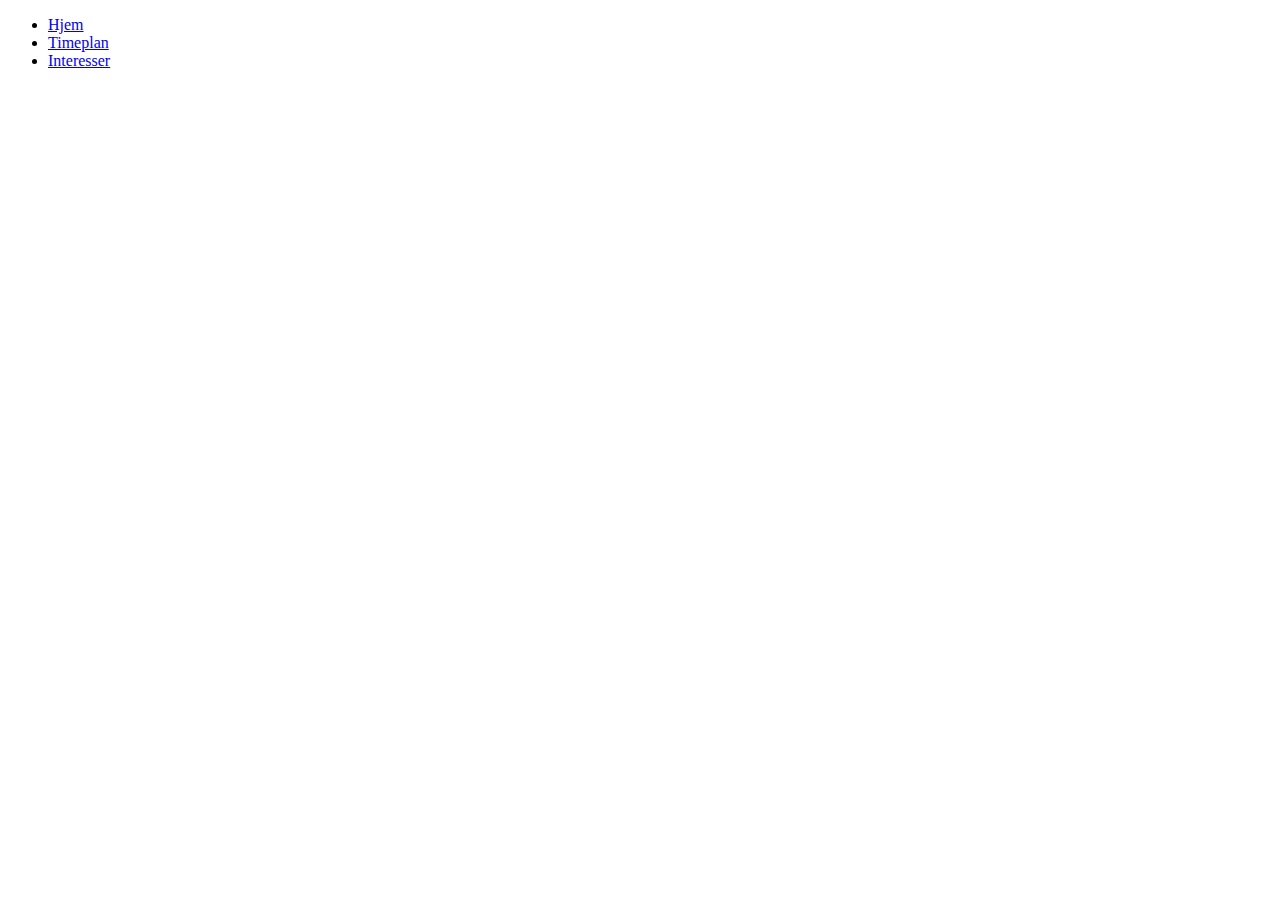
<file: galleri.html>
<!DOCTYPE html>
<html lang="en">

<head>
    <meta charset="UTF-8">
    <meta name="viewport" content="width=device-width, initial-scale=1.0">
    <title>Document</title>
</head>

<body>
    <header>
        <div class="nav">
            <ul>
                <li><a href="index.html">Hjem</a></li>
                <li><a href="timeplan.html">Timeplan</a></li>
                <li><a href="interesser.html">Interesser</a></li>

            </ul>
        </div>
    </header>
</body>

</html>
</file>
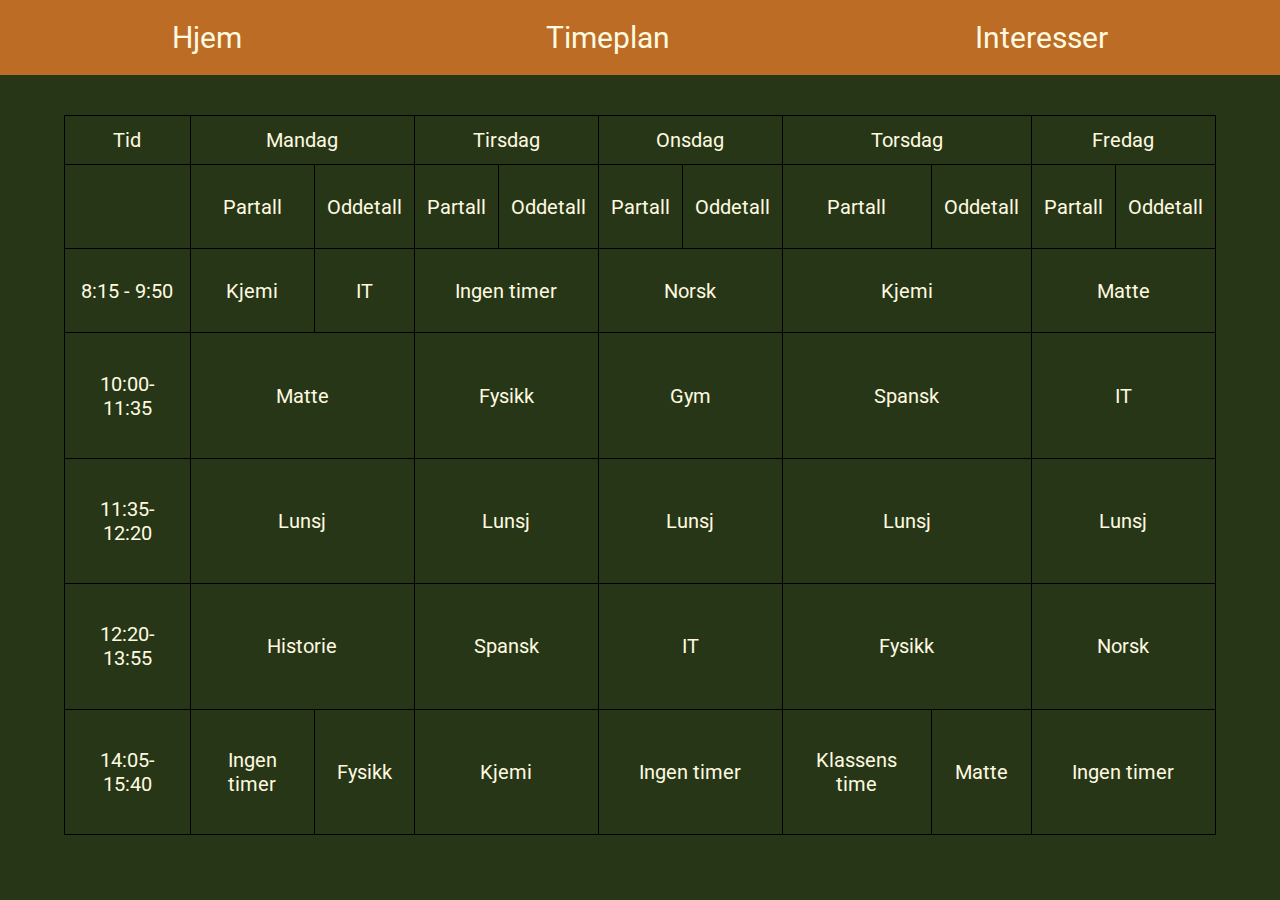
<file: timeplan.html>
<!DOCTYPE html>
<html lang="en">

<head>
    <meta charset="UTF-8">
    <meta name="viewport" content="width=device-width, initial-scale=1.0">
    <title>Document</title>

    <link rel="stylesheet" href="style.css">
</head>

<body>
    <header>
        <div class="nav">
            <ul>
                <li><a href="index.html">Hjem</a></li>
                <li><a href="timeplan.html">Timeplan</a></li>
                <li><a href="interesser.html">Interesser</a></li>
            </ul>
        </div>
    </header>

    <table class="timeplan">
        <thead>
            <tr>
                <th>Tid</th>
                <th colspan="2">Mandag</th>
                <th colspan="2">Tirsdag</th>
                <th colspan="2">Onsdag</th>
                <th colspan="2">Torsdag</th>
                <th colspan="2">Fredag</th>
            </tr>
        </thead>
        <tbody>
            <tr>
                <td></td>
                <td>Partall</td>
                <td>Oddetall</td>
                <td>Partall</td>
                <td>Oddetall</td>
                <td>Partall</td>
                <td>Oddetall</td>
                <td>Partall</td>
                <td>Oddetall</td>
                <td>Partall</td>
                <td>Oddetall</td>
            </tr>
            <tr>
                <td>8:15 - 9:50</td>
                <td>Kjemi</td>
                <td>IT</td>
                <td colspan="2">Ingen timer</td>
                <td colspan="2">Norsk</td>
                <td colspan="2">Kjemi</td>
                <td colspan="2">Matte</td>
            </tr>
            <tr>
                <td>10:00-11:35</td>
                <td colspan="2">Matte</td>
                <td colspan="2">Fysikk</td>
                <td colspan="2">Gym</td>
                <td colspan="2">Spansk</td>
                <td colspan="2">IT</td>
            </tr>
            <tr>
                <td>11:35-12:20</td>
                <td colspan="2">Lunsj</td>
                <td colspan="2">Lunsj</td>
                <td colspan="2">Lunsj</td>
                <td colspan="2">Lunsj</td>
                <td colspan="2">Lunsj</td>
            </tr>
            <tr>
                <td>12:20-13:55</td>
                <td colspan="2">Historie</td>
                <td colspan="2">Spansk</td>
                <td colspan="2">IT</td>
                <td colspan="2">Fysikk</td>
                <td colspan="2">Norsk</td>
            </tr>
            <tr>
                <td>14:05-15:40</td>
                <td>Ingen timer</td>
                <td>Fysikk</td>
                <td colspan="2">Kjemi</td>
                <td colspan="2">Ingen timer</td>
                <td>Klassens time</td>
                <td>Matte</td>
                <td colspan="2">Ingen timer</td>
            </tr>
        </tbody>
    </table>
</body>

</html>
</file>
<file: style.css>
@import url('https://fonts.googleapis.com/css2?family=Roboto:ital,wght@0,100..900;1,100..900&display=swap');

    html {
        box-sizing: border-box;
        font-size: 16px;
    }

    * {
        margin: 0;
        padding: 0;
        font-weight: normal;
    }

    body {
        background-color: rgb(40, 54, 24);
        font-family: "Roboto", sans-serif;
    }

    ol,
    ul {
        list-style: none;
    }

    img {
        max-width: 100%;
        max-height: 100%;

        display: block;
        object-fit: cover;
    }

    /* navbar */
    .nav {
        background-color: rgb(188, 108, 37);
        padding: 10px;
    }

    .nav>ul {
        display: flex;
        justify-content: space-around;
        padding: 10px;

    }

    .nav a {
        text-decoration: none;
        color: rgb(254, 250, 224);
        font-size: 30px;
        padding: 10px;
        transition: all 0.5s ease;
    }

    .nav a:hover {
        background-color: rgb(231, 188, 123);
        color: black;
        border-radius: 10px;
        cursor: pointer;
    }

    @media (width<900px) {
        .nav a {
            font-size: 20px;
        }
    }

    /* navbar */

    /* hero */

    .pot {
        width: auto;
        height: 750px;
        border-radius: 15px;
    }

    main img {
        width: 300px;
        border-radius: 20px;
    }

    .velkommen {
        background-image: url(./bilder/Potrait4.jpg);
        background-repeat: no-repeat;
        background-position: center;
        background-attachment: fixed;
        background-size: cover;
        height: 100vh;

        color: rgb(254, 250, 224);

        display: grid;
        grid-template-areas:
            "velkommen1"
            "info"
        ;
        gap: 15px;
        padding: 60px;
    }

    .velkommen1 h1 {
        font-size: 75px;
        text-align: center;
        padding-bottom: 25px;
    }

    .info {
        grid-area: info;
        display: grid;
        grid-template-areas:
            "bilde1 tekst1"
            "tekst2 bilde2";
        padding: 50px 75px 0px;
        gap: 20px;
    }

    .info img {
        width: 250px;
        height: 500px;
    }

    .bilde1 {
        padding: 10px;
        grid-area: bilde1;
    }

    .bilde2 {
        grid-area: bilde2;
    }

    .bildebox {
        display: flex;
        flex-direction: row-reverse;
    }

    .bildebox img {
        padding: 10px;
    }

    .tekst1 {
        grid-area: tekst1;
        background-color: rgb(71, 83, 27);
        color: rgb(254, 250, 224);
    }

    .tekst2 {
        grid-area: tekst2;
        background-color: rgb(215, 190, 130);
    }

    .tekst1,
    .tekst2 {
        border-radius: 25px;
        font-size: 30px;
        padding: 20px;
        width: 90%;
        margin: 20px auto;
    }

    .tekst1 *,
    .tekst2 * {
        padding: 10px;
    }

    @media (max-width: 900px) {
        .info {
            grid-template-areas:
                "tekst1"
                "bilde1"
                "tekst2"
                "bilde2";
            padding: 20px;
            gap: 30px;
        }

        .tekst1,
        .tekst2 {
            font-size: 20px;
            width: 90%;
            margin: 0 auto;
        }

        .bilde1,
        .bilde2 {
            display: flex;
            justify-content: center;
            align-items: center;
            padding: 0;
        }

        .bildebox {
            display: flex;
            flex-direction: column;
            justify-content: center;
            align-items: center;
            gap: 20px;
        }

        .info img {
            width: 80%;
            max-width: 350px;
            height: auto;
            border-radius: 15px;
        }
    }


    /* hero */


    /* familie */

    .familie {
        background-color: rgb(187, 148, 87);
        margin-top: 75px;
        padding: 40px 10px;
        text-align: center;
    }

    .familie h1 {
        text-align: center;
        margin-bottom: 30px;
        font-size: 40px;
    }

    .fam-container {
        display: flex;
        justify-content: center;
        position: relative;
        height: 500px;
        padding: 20px;
        gap: 20px;
    }

    .fam-card {
        background-color: rgb(254, 250, 224);
        border: solid black 2px;
        padding: 20px;
        text-align: center;
        position: absolute;
        transition: all 1s ease;
        z-index: 1;
    }

    .fam-card img {
        border: solid black 2px;
        border-radius: 0px;
        aspect-ratio: 1/1;
        margin-bottom: 15px;
    }

    .fam-card:nth-child(1) {
        transform: translateX(-30px) rotate(-5deg);
    }

    .fam-card:nth-child(2) {
        transform: translateX(0px) rotate(0deg);
    }

    .fam-card:nth-child(3) {
        transform: translateX(30px) rotate(5deg);
    }


    .fam-container:hover .fam-card:nth-child(1) {
        transform: translateX(-300px) rotate(0deg);
    }

    .fam-container:hover .fam-card:nth-child(2) {
        transform: translateX(0) rotate(0deg);
    }

    .fam-container:hover .fam-card:nth-child(3) {
        transform: translateX(300px) rotate(0deg);
    }


    .fam-card:nth-child(1) {
        transform: translateX(-20px) rotate(-5deg);
    }

    .fam-card:nth-child(2) {
        transform: translateX(0px) rotate(0deg);
    }

    .fam-card:nth-child(3) {
        transform: translateX(20px) rotate(5deg);
    }

    .fam-card:hover {
        transition: 0.8s;
        scale: 1.2;
        z-index: 2;
    }

    @media (max-width: 900px) {
        .fam-container {
            display: grid;
            grid-template-columns: repeat(2, 1fr);
            grid-template-areas:
                "card1 card2"
                "card3 card3";
            gap: 20px;
            justify-items: center;
            align-items: center;
            position: static;
            height: auto;
            padding: 20px;
        }

        .fam-card:nth-child(1) {
            grid-area: card1;
            transform: none !important;
            position: static;
        }

        .fam-card:nth-child(2) {
            grid-area: card2;
            transform: none !important;
            position: static;
        }

        .fam-card:nth-child(3) {
            grid-area: card3;
            transform: none !important;
            position: static;
            width: 90%;
        }

        .fam-card {
            width: 90%;
            max-width: 350px;
            scale: 1;
            transition: 0.3s;
        }

        .fam-card img {
            width: 100%;
            height: auto;
            border-radius: 6px;
        }

        .fam-container:hover .fam-card {
            transform: none;
        }
    }


    /* familie */


    /* timeplan */

    .timeplan {
        margin: 40px auto;
        border-collapse: collapse;
        width: 90%;
        height: 80vh;
        color: rgb(254, 250, 224);
        font-size: 20px;
    }

    .timeplan th,
    .timeplan td {
        text-align: center;
        border: solid black 1px;
        padding: 12px;
    }

    .dag {

        background-color: rgb(71, 83, 27);
    }

    .partall {
        background-color: rgb(69, 33, 3);
    }

    .oddetall {
        background-color: rgb(65, 72, 51);
    }

    .tid {
        background-color: rgb(96, 108, 56);
    }

    .ingen-timer {
        color: black;
        background-color: rgb(215, 190, 130);
    }

    .matte {
        background-color: rgb(188, 108, 37);
    }

    .kjemi {
        background-color: rgb(221, 161, 94);
    }

    .it {
        background-color: rgb(153, 88, 42);
    }

    .fysikk {
        background-color: rgb(147, 102, 57);
    }

    .spansk {
        background-color: rgb(67, 40, 24);
    }

    .historie {
        background-color: rgb(187, 148, 87);
    }

    .lunsj {
        color: black;
        background-color: rgb(255, 230, 167);
    }

    .gym {

        background-color: rgb(111, 29, 27);
    }

    .norsk {
        background-color: rgb(127, 79, 36);
    }

    .klassens-time {
        background-color: rgb(166, 138, 100);
    }

    .ranking {
        background-color: rgb(96, 108, 56);
        color: rgb(254, 250, 224);
    }

    .ranking h1,
    .ranking h2 {
        text-align: center;
        padding: 10px;
    }

    .ranking h1{
        font-size: 60px;
    }

    .fag-container {
        display: flex;
        align-items: center;
        flex-direction: column;
        padding: 10px;
    }

    .fag-container>* {
        text-align: center;
        height: 75px;
        padding: 20px 0px;
    }

    .fag-container>div{
        border-radius: 20px;
        font-size: 40px;
        margin: 10px;
        display: flex;
        justify-content: center;
        align-items: center;
    }

    .fag-container>div:nth-child(1) {
        width: 30%;
        background-color: rgb(153, 88, 42);
    }

    .fag-container>div:nth-child(2) {
        width: 30%;
        background-color: rgb(111, 29, 27);
    }

    .fag-container>div:nth-child(3) {
        width: 30%;
        background-color: rgb(147, 102, 57);
    }

    .fag-container>div:nth-child(4) {
        width: 30%;
        background-color: rgb(221, 161, 94);
    }

    .fag-container>div:nth-child(5) {
        width: 30%;
        background-color: rgb(187, 148, 87);
    }

    .fag-container>div:nth-child(6) {
        width: 30%;
        background-color: rgb(188, 108, 37);
    }

    .fag-container>div:nth-child(7) {
        width: 30%;
        background-color: rgb(67, 40, 24);
    }

    .fag-container>div:nth-child(8) {
        width: 30%;
        background-color: rgb(127, 79, 36);
    }


    @media(width<900px) {
        .timeplan {
            height: 60vh;
            padding: 2px;
        }

        .timeplan th,
        .timeplan td {
            padding: 2px;
            font-size: 10px;
        }
    }



    /* timeplan */

    /* interesser */

    .interesser-section {
        display: flex;
        gap: 30px;
        padding: 20px 50px;
        flex-wrap: wrap;
    }

    .interesser-section>* {
        border: solid black 2px;
        height: 50vh;
        flex: 1;
    }

    .interesser-section img {
        width: 100%;
        height: 100%;
        object-fit: cover;
        border-radius: 10px;
        overflow: hidden;
    }

    .reise-card,
    .mat-card {
        background-color: rgb(221, 161, 94);
        border-radius: 20px;
        display: flex;
        padding: 10px;
        flex: 1 1 33%;
        justify-content: space-between;
        transition: all 0.8s ease;
    }

    .mat2 {
        flex: 1 1 600px;
        display: flex;
        gap: 10px;
        padding: 10px;
    }

    .reise2 {
        flex: 1 1 1000px;
        display: flex;
        gap: 10px;
        padding: 10px;
    }

    .mat-card:hover,
    .reise-card:hover {
        transition: 1.5s;
        flex-grow: 30;
    }

    @media (width<900px) {

        .interesser-section {
            padding: 20px;
        }

        .mat-card,
        .reise-card {
            display: flex;
            flex-direction: column;
        }

        .mat2 img,
        .reise2 img {
            aspect-ratio: 1/1;
        }

        .mat-card:hover,
        .reise-card:hover {
            flex-grow: 1;
        }
    }

    /* interesser */


    /* bilde-galleri */

    .galleri-section {
        background-color: rgb(40, 54, 24);
        display: grid;
        grid-template-columns: repeat(auto-fit, minmax(300px, 1fr));
        gap: 30px;
        padding: 20px 50px;
    }

    .mat,
    .reiser {
        background-color: rgb(221, 161, 94);
        border: 2px solid black;
        border-radius: 20px;
        padding: 20px;
        display: flex;
        flex-direction: column;
        align-items: center;
        overflow: hidden;

    }

    .mat h2,
    .reiser h2 {
        background-color: rgb(221, 161, 94);
        color: black;
        text-align: center;
        margin-bottom: 15px;
    }

    .bilde-grid {
        background-color: rgb(221, 161, 94);
        display: grid;
        grid-template-columns: repeat(2, 1fr);

        gap: 20px;
        width: 100%;
    }

    .bilde-grid img {
        width: 100%;
        height: 300px;
        object-fit: cover;
        border-radius: 10px;
    }

    .bilde-grid {
        overflow: hidden;
    }

    @media (width<900px) {
        .mat {
            grid-area: mat;
        }

        .reiser {
            grid-area: reiser;
        }

        .galleri-section {
            grid-template-areas:
                "mat"
                "reiser";
            padding: 20px;
        }
    }

    /* bilde-galleri */

    /* footer */
    footer {
        gap: 10px;
        padding: 10px;
        color: rgb(254, 250, 224);
        background-color: rgb(65, 72, 51);
    }

    footer h1 {
        text-align: right;
        padding-bottom: 10px;
    }

    footer ul {
        display: flex;
        flex-direction: row-reverse;
        gap: 10px;
    }

    footer a {
        color: rgb(254, 250, 224);
    }

    footer p {
        text-align: center;
    }


    /* footer */
</file>
